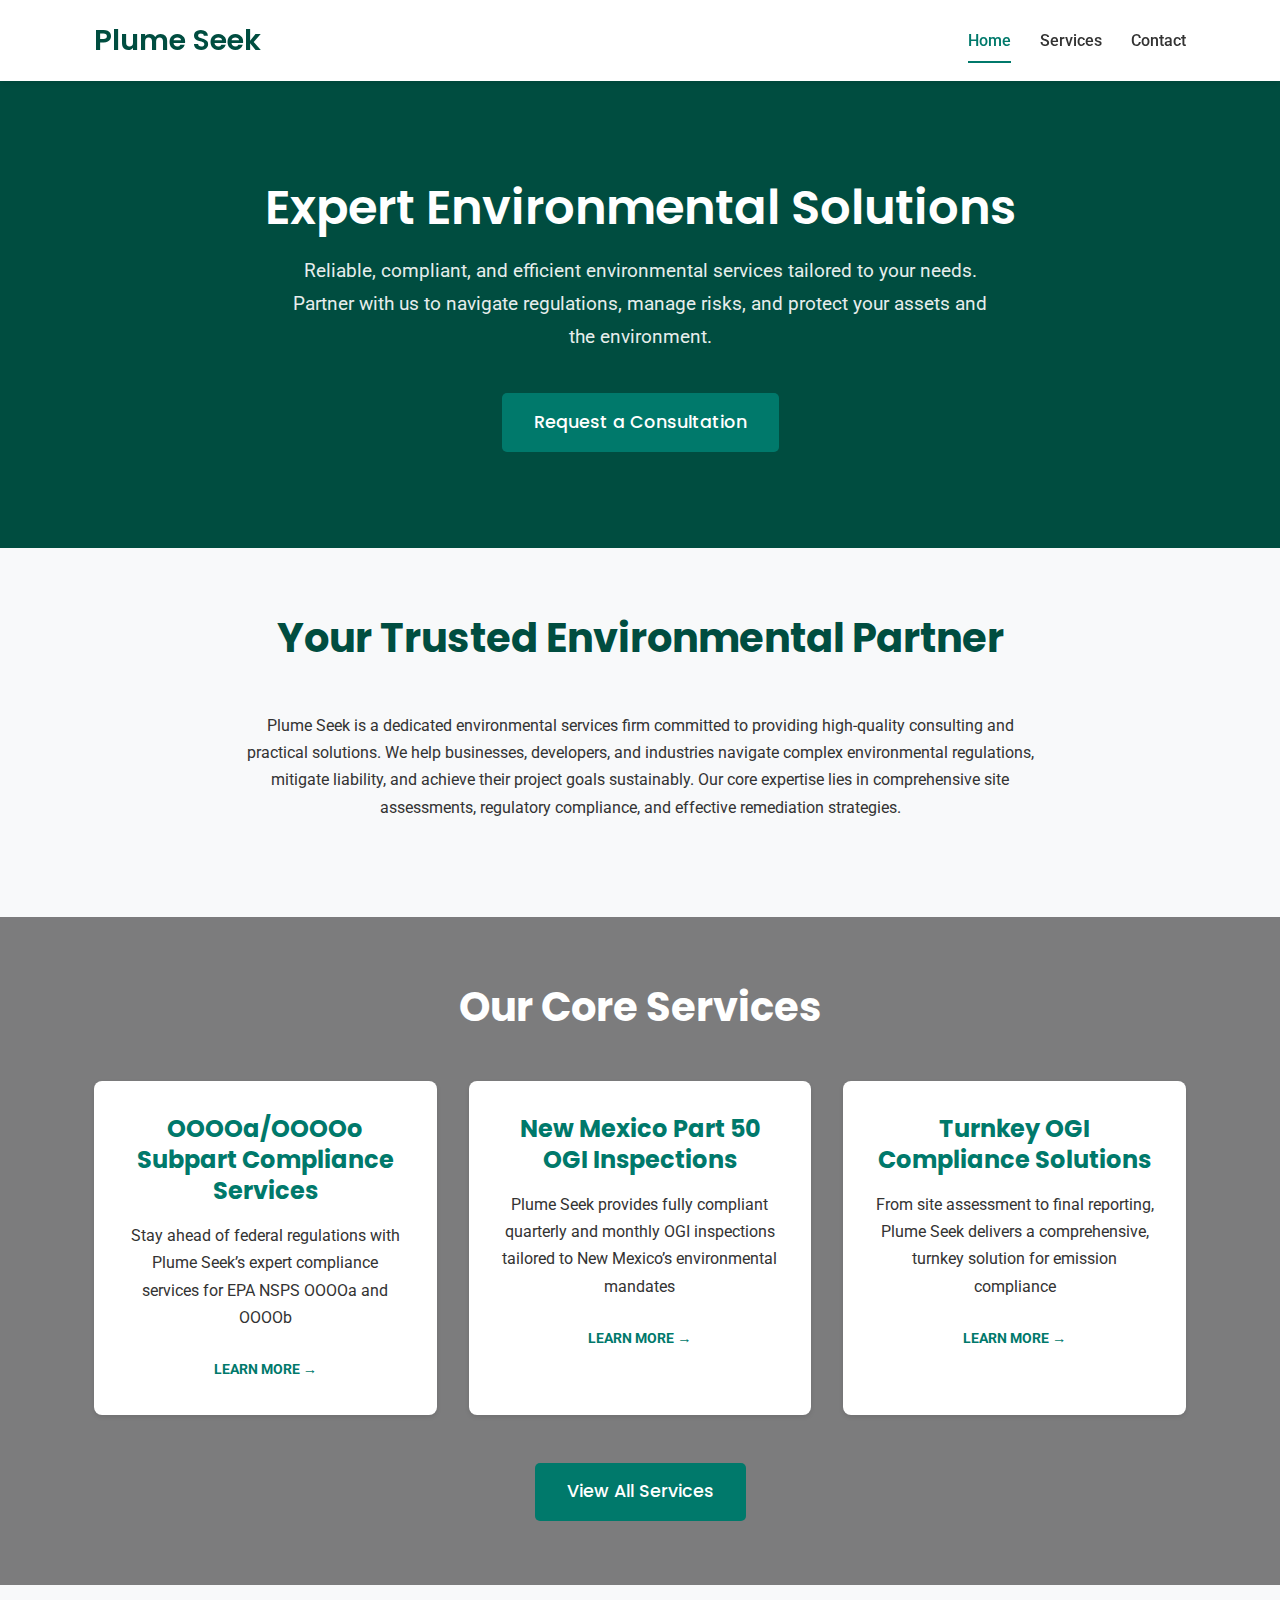
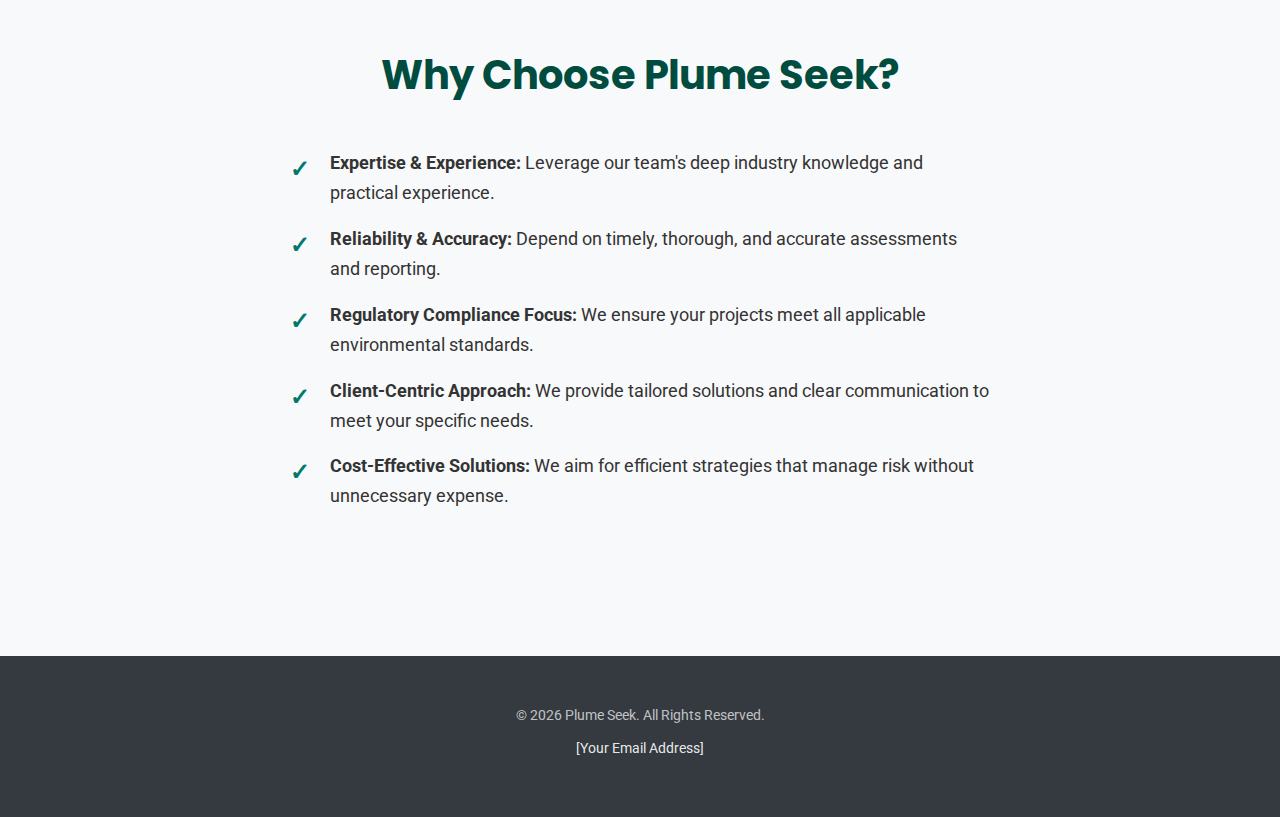
<file: index.html>
<!DOCTYPE html>
<html lang="en">
<head>
    <meta charset="UTF-8">
    <meta name="viewport" content="width=device-width, initial-scale=1.0">
    <meta name="description" content="Plume Seek - Providing expert environmental consulting and services including [mention 2-3 key services]. Reliable solutions for compliance and risk management.">
    <title>Plume Seek - Environmental Services</title>
    <!-- Google Fonts -->
    <link rel="preconnect" href="https://fonts.googleapis.com">
    <link rel="preconnect" href="https://fonts.gstatic.com" crossorigin>
    <link href="https://fonts.googleapis.com/css2?family=Poppins:wght@400;500;600;700&family=Roboto:wght@400;500;700&display=swap" rel="stylesheet">
    <!-- Stylesheet -->
    <link rel="stylesheet" href="style.css">
</head>
<body>
    <header class="site-header">
        <div class="container">
            <div class="site-logo">
                <a href="index.html">Plume Seek</a>
                <!-- Optional: Use an image logo instead -->
                <!-- <a href="index.html"><img src="images/your-logo.png" alt="Plume Seek Logo"></a> -->
            </div>
            <nav class="main-nav" id="main-nav">
                <ul>
                    <li><a href="index.html" class="active">Home</a></li>
                    <li><a href="services.html">Services</a></li>
                    <!-- <li><a href="about.html">About Us</a></li> --> <!-- Uncomment if you add an About page -->
                    <li><a href="contact.html">Contact</a></li>
                </ul>
            </nav>
            <button class="menu-toggle" id="menu-toggle" aria-label="Toggle navigation" aria-expanded="false">
                &#9776; <!-- Hamburger Icon -->
            </button>
        </div>
    </header>

    <section class="hero">
        <div class="container">
            <h2>Expert Environmental Solutions</h2>
            <p>Reliable, compliant, and efficient environmental services tailored to your needs. Partner with us to navigate regulations, manage risks, and protect your assets and the environment.</p>
            <a href="contact.html" class="cta-button">Request a Consultation</a>
        </div>
    </section>

    <main>
        <section class="page-section intro-section">
            <div class="container">
                 <h2 class="section-title">Your Trusted Environmental Partner</h2>
                 <p style="text-align: center; max-width: 800px; margin: 0 auto 2rem auto;">Plume Seek is a dedicated environmental services firm committed to providing high-quality consulting and practical solutions. We help businesses, developers, and industries navigate complex environmental regulations, mitigate liability, and achieve their project goals sustainably. Our core expertise lies in comprehensive site assessments, regulatory compliance, and effective remediation strategies.</p>
            </div>
        </section>

        <section class="page-section featured-services parallax-section">
            <div class="container">
                <h2 class="section-title">Our Core Services</h2>
                <div class="service-grid">
                    <div class="service-item">
                        <h3>OOOOa/OOOOo Subpart Compliance Services</h3>
                        <p>Stay ahead of federal regulations with Plume Seek’s expert compliance services for EPA NSPS OOOOa and OOOOb</p>
                        <a href="services.html#service1" class="learn-more-link">Learn More &rarr;</a>
                    </div>
                    <div class="service-item">
                        <h3>New Mexico Part 50 OGI Inspections</h3>
                        <p>Plume Seek provides fully compliant quarterly and monthly OGI inspections tailored to New Mexico’s environmental mandates</p>
                        <a href="services.html#service2" class="learn-more-link">Learn More &rarr;</a>
                    </div>
                    <div class="service-item">
                         <h3>Turnkey OGI Compliance Solutions</h3>
                        <p>From site assessment to final reporting, Plume Seek delivers a comprehensive, turnkey solution for emission compliance</p>
                        <a href="services.html#service3" class="learn-more-link">Learn More &rarr;</a>
                    </div>
                </div>
                 <div class="view-all-services">
                     <a href="services.html" class="cta-button">View All Services</a>
                 </div>
            </div>
        </section>

        <section class="page-section why-choose-us">
             <div class="container">
                 <h2 class="section-title">Why Choose Plume Seek?</h2>
                 <ul>
                     <li><strong>Expertise & Experience:</strong> Leverage our team's deep industry knowledge and practical experience.</li>
                     <li><strong>Reliability & Accuracy:</strong> Depend on timely, thorough, and accurate assessments and reporting.</li>
                     <li><strong>Regulatory Compliance Focus:</strong> We ensure your projects meet all applicable environmental standards.</li>
                     <li><strong>Client-Centric Approach:</strong> We provide tailored solutions and clear communication to meet your specific needs.</li>
                     <li><strong>Cost-Effective Solutions:</strong> We aim for efficient strategies that manage risk without unnecessary expense.</li>
                 </ul>
             </div>
        </section>
    </main>

    <footer class="site-footer">
        <div class="container">
            <p>&copy; <script>document.write(new Date().getFullYear())</script> Plume Seek. All Rights Reserved.</p>
            <p>
                <!-- <a href="tel:+1[YourPhoneNumber]">[Your Phone Number]</a> | -->
                <a href="mailto:[YourEmailAddress]">[Your Email Address]</a>
                <!-- Optional: Add Location -->
                <!-- | [Your City, State] -->
            </p>
            <!-- Optional: Add links to privacy policy or terms if needed -->
        </div>
    </footer>

    <!-- Simple JavaScript for Mobile Menu Toggle -->
    <script>
        const menuToggle = document.getElementById('menu-toggle');
        const mainNav = document.getElementById('main-nav');

        menuToggle.addEventListener('click', function() {
            mainNav.classList.toggle('nav-active');
            const expanded = mainNav.classList.contains('nav-active');
            menuToggle.setAttribute('aria-expanded', expanded);
        });
    </script>
</body>
</html>
</file>
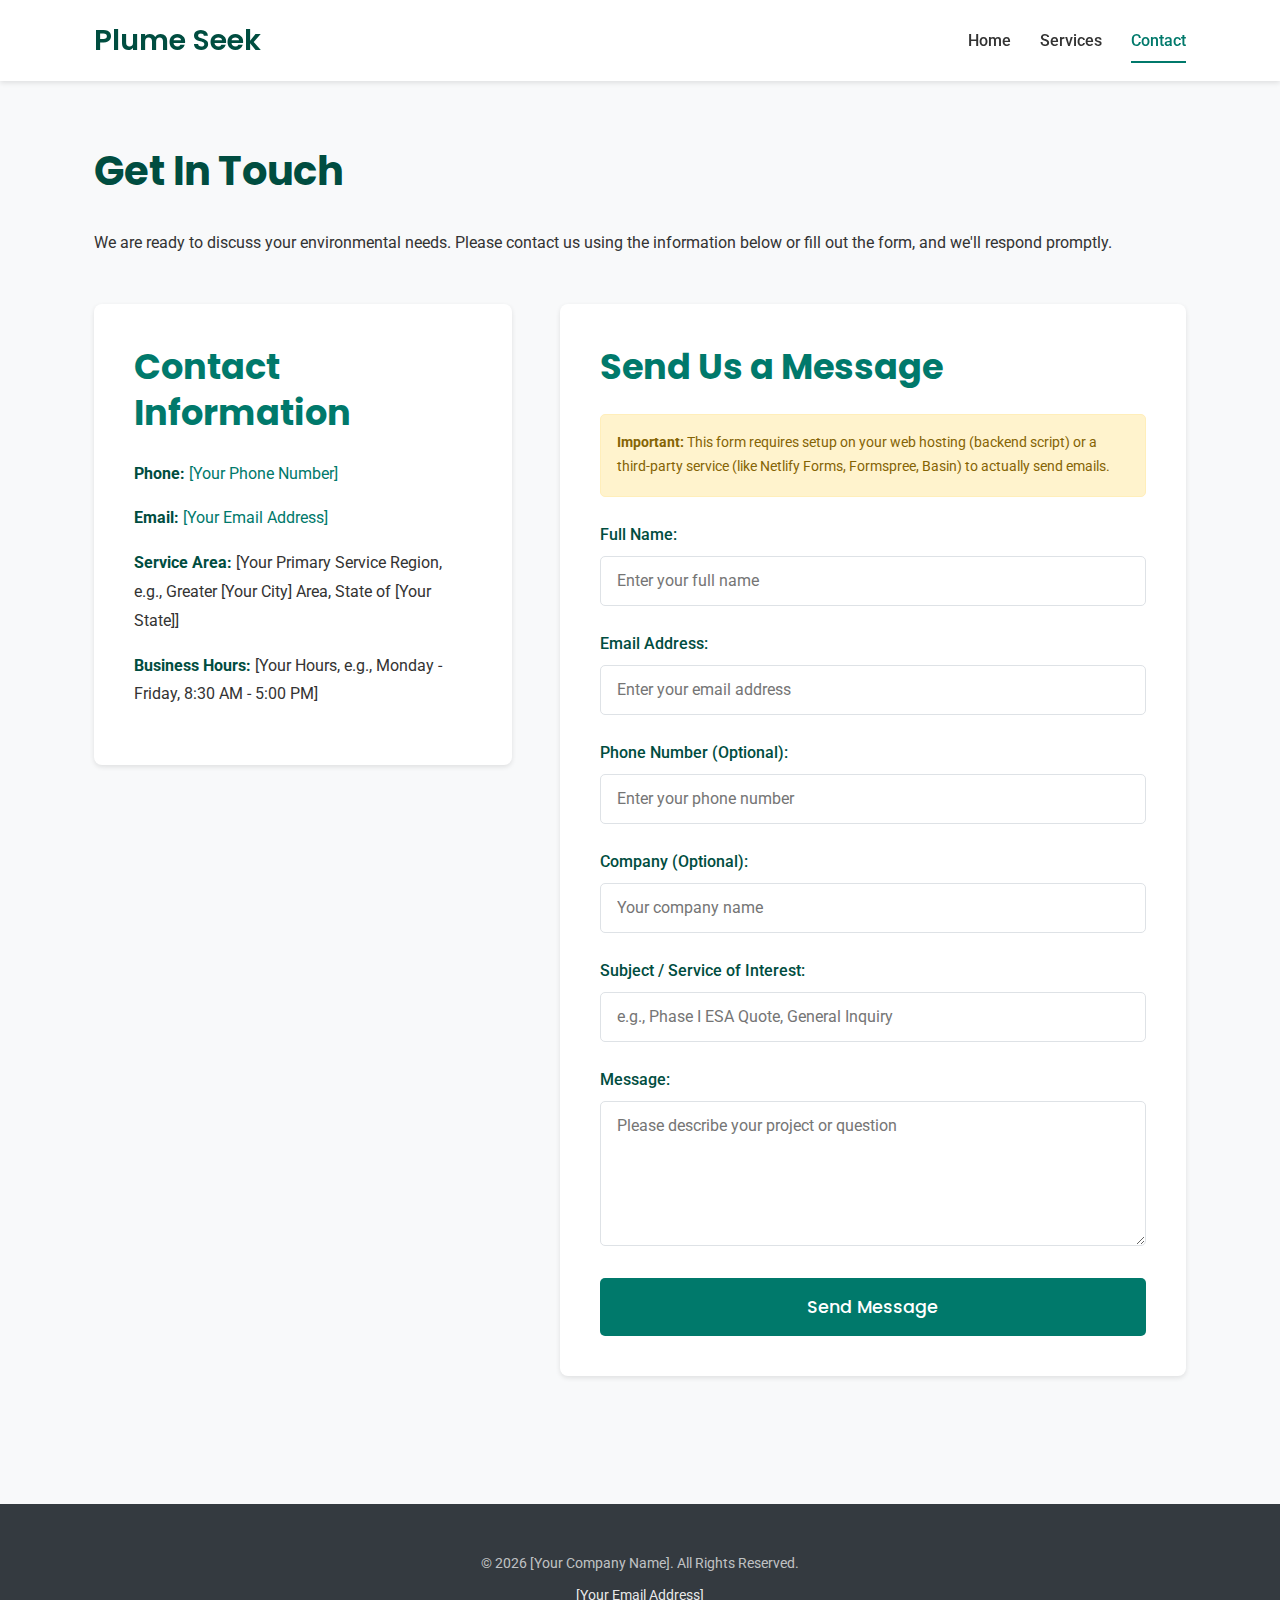
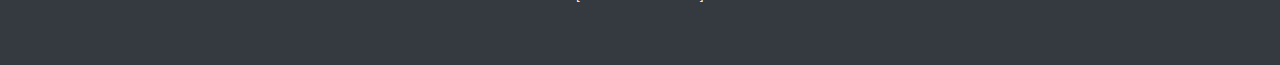
<file: contact.html>
<!DOCTYPE html>
<html lang="en">
<head>
    <meta charset="UTF-8">
    <meta name="viewport" content="width=device-width, initial-scale=1.0">
    <meta name="description" content="Contact [Your Company Name] for expert environmental services. Request a consultation or quote via phone, email, or our online form.">
    <title>Contact Us - [Your Company Name]</title>
     <!-- Google Fonts -->
    <link rel="preconnect" href="https://fonts.googleapis.com">
    <link rel="preconnect" href="https://fonts.gstatic.com" crossorigin>
    <link href="https://fonts.googleapis.com/css2?family=Poppins:wght@400;500;600;700&family=Roboto:wght@400;500;700&display=swap" rel="stylesheet">
    <!-- Stylesheet -->
    <link rel="stylesheet" href="style.css">
</head>
<body>
    <header class="site-header">
        <div class="container">
            <div class="site-logo">
                <a href="index.html">Plume Seek</a>
            </div>
             <nav class="main-nav" id="main-nav">
                <ul>
                    <li><a href="index.html">Home</a></li>
                    <li><a href="services.html">Services</a></li>
                    <!-- <li><a href="about.html">About Us</a></li> -->
                    <li><a href="contact.html" class="active">Contact</a></li>
                </ul>
            </nav>
            <button class="menu-toggle" id="menu-toggle" aria-label="Toggle navigation" aria-expanded="false">
                &#9776; <!-- Hamburger Icon -->
            </button>
        </div>
    </header>

    <main class="page-section">
        <div class="container">
            <h1 class="section-title" style="text-align: left; margin-bottom: 2rem;">Get In Touch</h1>
            <p style="margin-bottom: 3rem;">We are ready to discuss your environmental needs. Please contact us using the information below or fill out the form, and we'll respond promptly.</p>

            <div class="contact-layout">
                <div class="contact-info">
                    <h2>Contact Information</h2>
                    <p><strong>Phone:</strong> <a href="tel:+1[YourPhoneNumber]">[Your Phone Number]</a></p>
                    <p><strong>Email:</strong> <a href="mailto:[YourEmailAddress]">[Your Email Address]</a></p>
                    <p><strong>Service Area:</strong> [Your Primary Service Region, e.g., Greater [Your City] Area, State of [Your State]]</p>
                    <p><strong>Business Hours:</strong> [Your Hours, e.g., Monday - Friday, 8:30 AM - 5:00 PM]</p>
                    <!-- Optional: Add Physical Address if relevant -->
                    <!-- <p><strong>Address:</strong><br>[Your Street Address]<br>[Your City, State, Zip Code]</p> -->
                    <!-- Optional: Add a Google Maps Embed Here -->
                </div>

                <div class="contact-form-section">
                    <h2>Send Us a Message</h2>
                    <p class="form-notice"><strong>Important:</strong> This form requires setup on your web hosting (backend script) or a third-party service (like Netlify Forms, Formspree, Basin) to actually send emails.</p>
                    <!--
                        Replace "#" in the action attribute with your actual form endpoint URL
                        provided by your backend script or third-party service.
                    -->
                    <form action="#" method="POST" class="contact-form">
                        <div class="form-group">
                            <label for="name">Full Name:</label>
                            <input type="text" id="name" name="name" placeholder="Enter your full name" required>
                        </div>
                        <div class="form-group">
                            <label for="email">Email Address:</label>
                            <input type="email" id="email" name="email" placeholder="Enter your email address" required>
                        </div>
                         <div class="form-group">
                            <label for="phone">Phone Number (Optional):</label>
                            <input type="tel" id="phone" name="phone" placeholder="Enter your phone number">
                        </div>
                         <div class="form-group">
                            <label for="company">Company (Optional):</label>
                            <input type="text" id="company" name="company" placeholder="Your company name">
                        </div>
                        <div class="form-group">
                            <label for="subject">Subject / Service of Interest:</label>
                            <input type="text" id="subject" name="subject" placeholder="e.g., Phase I ESA Quote, General Inquiry" required>
                        </div>
                        <div class="form-group">
                            <label for="message">Message:</label>
                            <textarea id="message" name="message" rows="6" placeholder="Please describe your project or question" required></textarea>
                        </div>
                        <button type="submit" class="cta-button">Send Message</button>
                    </form>
                </div>
            </div>
        </div>
    </main>

    <footer class="site-footer">
        <div class="container">
            <p>&copy; <script>document.write(new Date().getFullYear())</script> [Your Company Name]. All Rights Reserved.</p>
             <p>
                <!-- <a href="tel:+1[YourPhoneNumber]">[Your Phone Number]</a> | -->
                <a href="mailto:[YourEmailAddress]">[Your Email Address]</a>
             </p>
        </div>
    </footer>

    <!-- Simple JavaScript for Mobile Menu Toggle -->
     <script>
        const menuToggle = document.getElementById('menu-toggle');
        const mainNav = document.getElementById('main-nav');

        menuToggle.addEventListener('click', function() {
            mainNav.classList.toggle('nav-active');
            const expanded = mainNav.classList.contains('nav-active');
            menuToggle.setAttribute('aria-expanded', expanded);
        });
    </script>
</body>
</html>
</file>
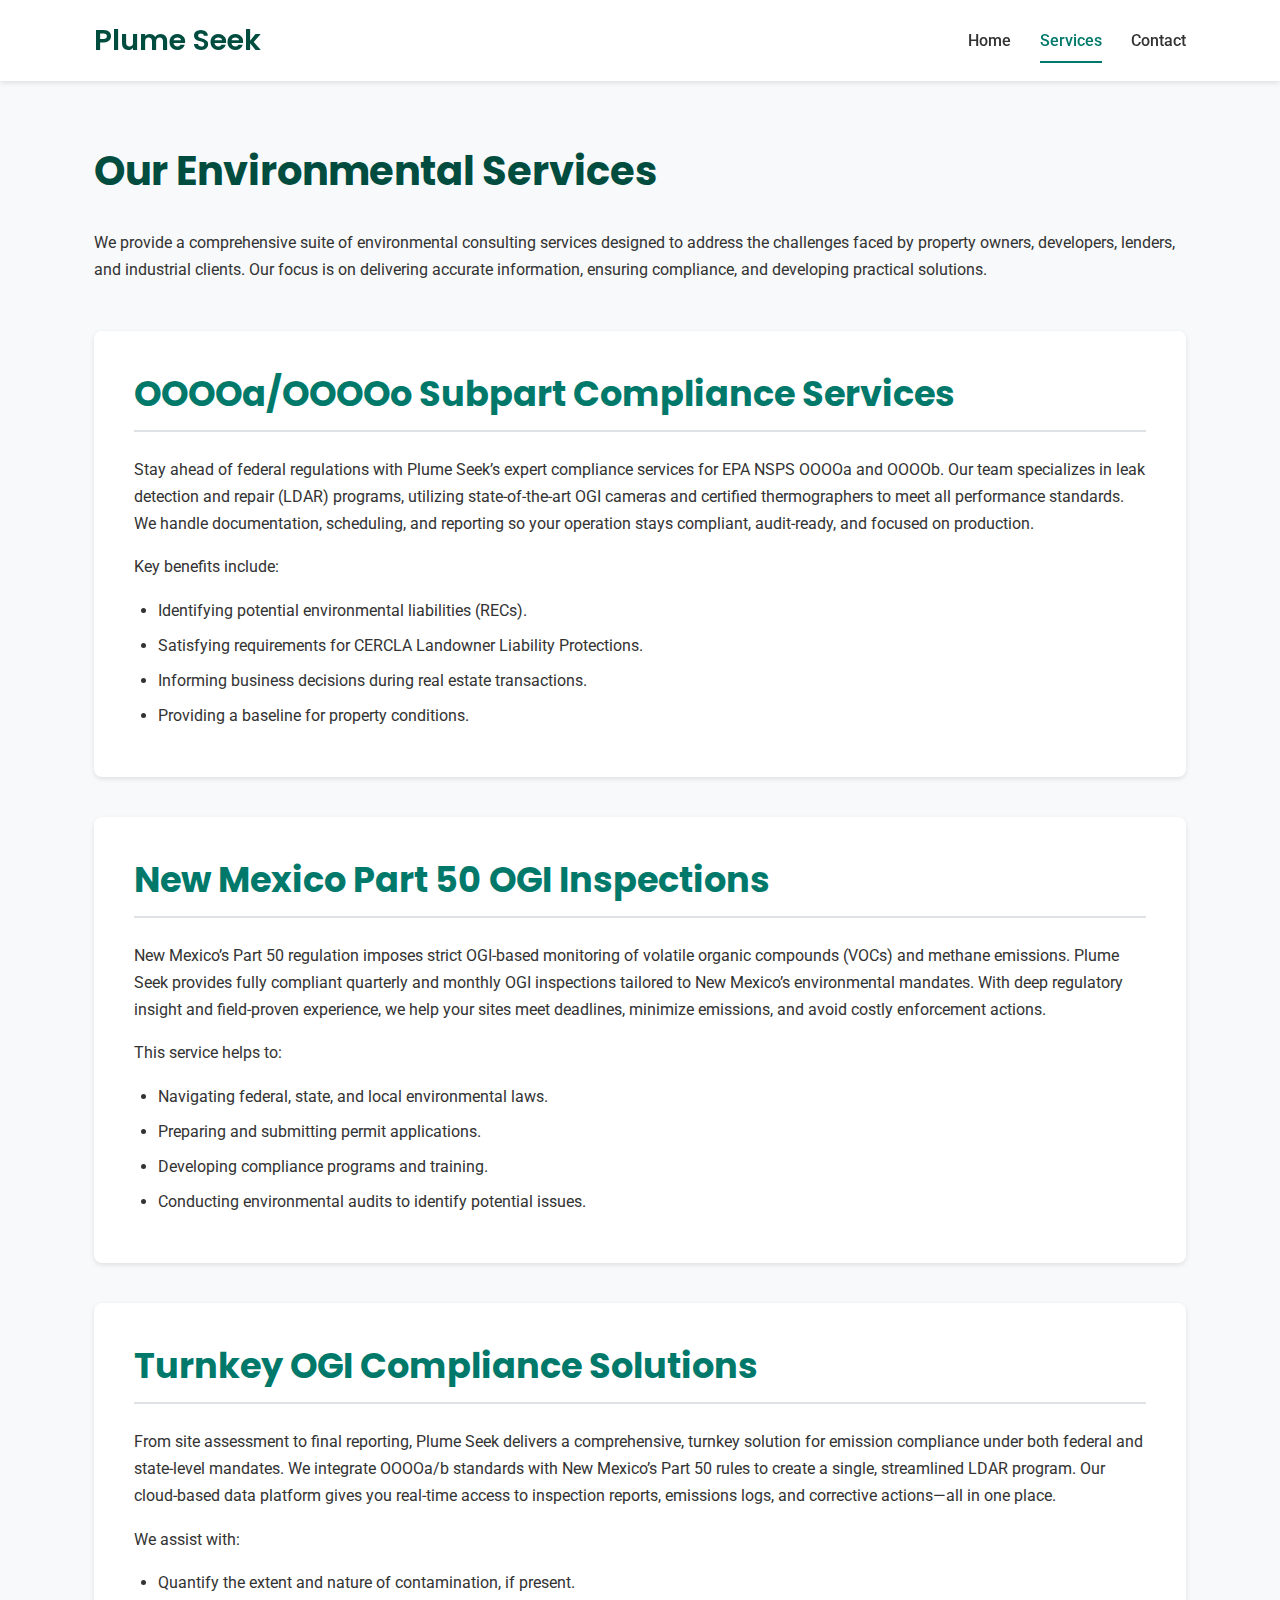
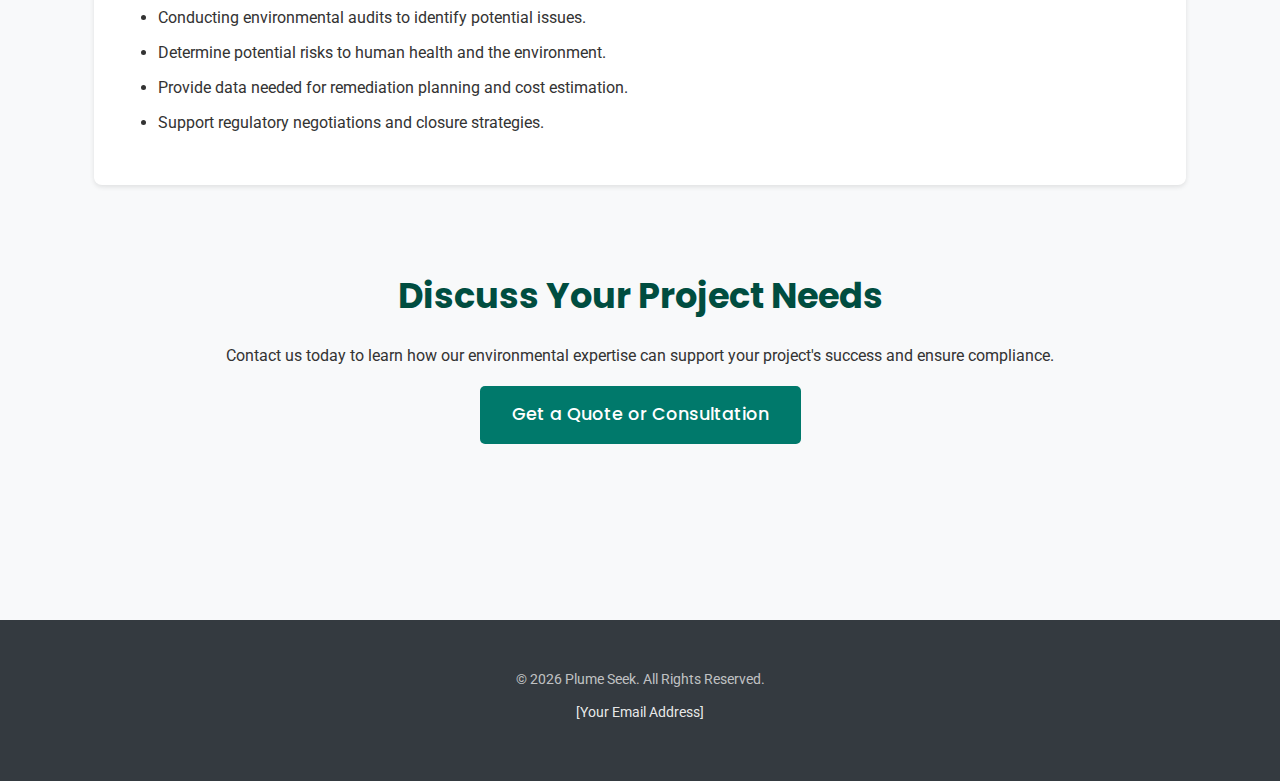
<file: services.html>
<!DOCTYPE html>
<html lang="en">
<head>
    <meta charset="UTF-8">
    <meta name="viewport" content="width=device-width, initial-scale=1.0">
     <meta name="description" content="Explore the environmental services offered by Plume Seek: Phase I/II ESAs, Compliance Audits, Remediation, Waste Management, and more.">
    <title>Our Services - Plume Seek</title>
    <!-- Google Fonts -->
    <link rel="preconnect" href="https://fonts.googleapis.com">
    <link rel="preconnect" href="https://fonts.gstatic.com" crossorigin>
    <link href="https://fonts.googleapis.com/css2?family=Poppins:wght@400;500;600;700&family=Roboto:wght@400;500;700&display=swap" rel="stylesheet">
    <!-- Stylesheet -->
    <link rel="stylesheet" href="style.css">
</head>
<body>
    <header class="site-header">
         <div class="container">
            <div class="site-logo">
                <a href="index.html">Plume Seek</a>
            </div>
            <nav class="main-nav" id="main-nav">
                <ul>
                    <li><a href="index.html">Home</a></li>
                    <li><a href="services.html" class="active">Services</a></li>
                    <!-- <li><a href="about.html">About Us</a></li> -->
                    <li><a href="contact.html">Contact</a></li>
                </ul>
            </nav>
             <button class="menu-toggle" id="menu-toggle" aria-label="Toggle navigation" aria-expanded="false">
                &#9776; <!-- Hamburger Icon -->
            </button>
        </div>
    </header>

    <main class="page-section"> <!-- Added id="services-page-main-content" -->
        <div class="container">
            <h1 class="section-title" style="text-align: left; margin-bottom: 2rem;">Our Environmental Services</h1>
            <p style="margin-bottom: 3rem;">We provide a comprehensive suite of environmental consulting services designed to address the challenges faced by property owners, developers, lenders, and industrial clients. Our focus is on delivering accurate information, ensuring compliance, and developing practical solutions.</p>

            <div class="services-list">
                <section class="service-detail" id="service1">
                    <h2>OOOOa/OOOOo Subpart Compliance Services</h2>
                    <p>Stay ahead of federal regulations with Plume Seek’s expert compliance services for EPA NSPS OOOOa and OOOOb. Our team specializes in leak detection and repair (LDAR) programs, utilizing state-of-the-art OGI cameras and certified thermographers to meet all performance standards. We handle documentation, scheduling, and reporting so your operation stays compliant, audit-ready, and focused on production.</p>
                    <p>Key benefits include:</p>
                    <ul>
                        <li>Identifying potential environmental liabilities (RECs).</li>
                        <li>Satisfying requirements for CERCLA Landowner Liability Protections.</li>
                        <li>Informing business decisions during real estate transactions.</li>
                        <li>Providing a baseline for property conditions.</li>
                    </ul>
                </section>

                <section class="service-detail" id="service2">
                    <h2>New Mexico Part 50 OGI Inspections</h2>
                     <p>New Mexico’s Part 50 regulation imposes strict OGI-based monitoring of volatile organic compounds (VOCs) and methane emissions. Plume Seek provides fully compliant quarterly and monthly OGI inspections tailored to New Mexico’s environmental mandates. With deep regulatory insight and field-proven experience, we help your sites meet deadlines, minimize emissions, and avoid costly enforcement actions.</p>
                     <p>This service helps to:</p>
                     <ul>
                        <li>Navigating federal, state, and local environmental laws.</li>
                        <li>Preparing and submitting permit applications.</li>
                        <li>Developing compliance programs and training.</li>
                        <li>Conducting environmental audits to identify potential issues.</li>
                </section>

                <section class="service-detail" id="service3">
                    <h2>Turnkey OGI Compliance Solutions</h2>
                    <p>From site assessment to final reporting, Plume Seek delivers a comprehensive, turnkey solution for emission compliance under both federal and state-level mandates. We integrate OOOOa/b standards with New Mexico’s Part 50 rules to create a single, streamlined LDAR program. Our cloud-based data platform gives you real-time access to inspection reports, emissions logs, and corrective actions—all in one place.</p>
                     <p>We assist with:</p>
                    <ul>
                        <li>Quantify the extent and nature of contamination, if present.</li>
                        <li>Conducting environmental audits to identify potential issues.</li>
                        <li>Determine potential risks to human health and the environment.</li>
                        <li>Provide data needed for remediation planning and cost estimation.</li>
                        <li>Support regulatory negotiations and closure strategies.</li>
                    </ul>
                </section>

                 <!-- <section class="service-detail" id="service4">
                    <h2>[Service 4 Name, e.g., Remediation Design & Oversight]</h2>
                     <p>[Detailed description of Service 4. Explain your role in cleaning up contaminated sites, from planning and technology selection to managing contractors and verifying cleanup effectiveness. Focus on achieving regulatory closure efficiently.]</p>
                     <p>Our remediation services include:</p>
                     <ul>
                        <li>Developing site-specific remediation action plans (RAPs).</li>
                        <li>Evaluating and selecting cost-effective cleanup technologies.</li>
                        <li>Providing field oversight during remediation activities.</li>
                        <li>Conducting post-remediation sampling and reporting.</li>
                    </ul>
                </section>

                 <section class="service-detail" id="service5">
                    <h2>[Service 5 Name, e.g., Asbestos & Lead-Based Paint Surveys]</h2>
                     <p>[Detailed description of Service 5. Explain the risks, regulatory drivers (OSHA, EPA), the survey process, and how results are used for renovation/demolition planning or risk management.]</p>
                     <p>Protect occupants and workers by:</p>
                     <ul>
                        <li>Identifying the presence and location of hazardous materials.</li>
                        <li>Complying with NESHAP and other relevant regulations.</li>
                        <li>Developing abatement specifications and management plans.</li>
                        <li>Providing air monitoring during abatement activities (if offered).</li>
                    </ul>
                </section> -->

                <!-- Add more <section class="service-detail"> blocks for each additional service -->

            </div>

            <section class="page-call-to-action">
                <h2>Discuss Your Project Needs</h2>
                <p>Contact us today to learn how our environmental expertise can support your project's success and ensure compliance.</p>
                <a href="contact.html" class="cta-button">Get a Quote or Consultation</a>
            </section>
        </div>
    </main>

    <footer class="site-footer">
        <div class="container">
             <p>&copy; <script>document.write(new Date().getFullYear())</script> Plume Seek. All Rights Reserved.</p>
             <p>
                <!-- <a href="tel:+1[YourPhoneNumber]">[Your Phone Number]</a> | -->
                <a href="mailto:[YourEmailAddress]">[Your Email Address]</a>
             </p>
        </div>
    </footer>

    <!-- Simple JavaScript for Mobile Menu Toggle -->
    <script>
        const menuToggle = document.getElementById('menu-toggle');
        const mainNav = document.getElementById('main-nav');

        menuToggle.addEventListener('click', function() {
            mainNav.classList.toggle('nav-active');
            const expanded = mainNav.classList.contains('nav-active');
            menuToggle.setAttribute('aria-expanded', expanded);
        });
    </script>
</body>
</html>
</file>
<file: style.css>
/* --- CSS Variables (Easy Customization) --- */
:root {
    --primary-color: #00796b; /* Teal/Greenish Blue - Change this for main theme color */
    --secondary-color: #004d40; /* Darker shade of primary */
    --accent-color: #ffc107;   /* Optional accent (e.g., for buttons) - currently not heavily used */
    --text-color: #333333;
    --light-text-color: #ffffff;
    --heading-color: #004d40;
    --background-light: #f8f9fa;
    --background-white: #ffffff;
    --border-color: #dee2e6;
    --shadow-light: 0 2px 5px rgba(0, 0, 0, 0.1);
    --shadow-medium: 0 4px 10px rgba(0, 0, 0, 0.15);
    --font-heading: 'Poppins', sans-serif;
    --font-body: 'Roboto', sans-serif;
}

/* --- Global Resets & Base Styles --- */
* {
    box-sizing: border-box;
    margin: 0;
    padding: 0;
}

html {
    scroll-behavior: smooth; /* Smooth scroll for internal links */
    font-size: 16px; /* Base font size */
}

body {
    font-family: var(--font-body);
    line-height: 1.7;
    color: var(--text-color);
    background-color: var(--background-light);
}

.container {
    max-width: 1140px;
    margin: 0 auto;
    padding: 0 1.5rem; /* Add horizontal padding */
}

a {
    color: var(--primary-color);
    text-decoration: none;
    transition: color 0.3s ease;
}

a:hover {
    color: var(--secondary-color);
    text-decoration: underline;
}

h1, h2, h3, h4, h5, h6 {
    font-family: var(--font-heading);
    color: var(--heading-color);
    margin-bottom: 1rem;
    line-height: 1.3;
}

h1 { font-size: 2.8rem; }
h2 { font-size: 2.2rem; }
h3 { font-size: 1.5rem; }

p {
    margin-bottom: 1rem;
}

ul {
    list-style: none; /* Remove default bullets */
    padding-left: 0;
}

img {
    max-width: 100%;
    height: auto;
    display: block; /* Prevents bottom space */
}

/* --- Header & Navigation --- */
.site-header {
    background-color: var(--background-white);
    padding: 1rem 0;
    position: sticky; /* Sticky header */
    top: 0;
    z-index: 1000;
    box-shadow: var(--shadow-light);
}

.site-header .container {
    display: flex;
    justify-content: space-between;
    align-items: center;
}

.site-logo a {
    font-family: var(--font-heading);
    font-size: 1.8rem;
    font-weight: 600;
    color: var(--heading-color);
    text-decoration: none;
}
.site-logo a:hover {
    color: var(--primary-color);
}

.main-nav ul {
    display: flex;
}

.main-nav li {
    margin-left: 1.8rem;
}

.main-nav a {
    color: var(--text-color);
    font-weight: 500;
    padding: 0.5rem 0;
    text-decoration: none;
    position: relative; /* For active indicator */
    transition: color 0.3s ease;
}

.main-nav a:hover,
.main-nav a.active {
    color: var(--primary-color);
}

/* Active link indicator */
.main-nav a.active::after {
    content: '';
    position: absolute;
    bottom: -5px;
    left: 0;
    width: 100%;
    height: 2px;
    background-color: var(--primary-color);
}

/* Mobile Menu Toggle Button */
.menu-toggle {
    display: none; /* Hidden by default */
    background: none;
    border: none;
    font-size: 1.8rem;
    color: var(--heading-color);
    cursor: pointer;
}

/* --- Hero Section (Homepage) --- */
.hero {
    background-color: var(--secondary-color); /* Darker background */
    /* Optional: Add background image */
    /* background-image: linear-gradient(rgba(0, 77, 64, 0.8), rgba(0, 77, 64, 0.8)), url('images/your-hero-image.jpg'); */
    /* background-size: cover; */
    /* background-position: center; */
    color: var(--light-text-color);
    padding: 6rem 0;
    text-align: center;
}

.hero h2 {
    font-size: 3rem;
    margin-bottom: 1rem;
    color: var(--light-text-color);
    font-weight: 600;
}

.hero p {
    font-size: 1.2rem;
    margin-bottom: 2.5rem;
    max-width: 700px;
    margin-left: auto;
    margin-right: auto;
    opacity: 0.9;
}

/* --- Call to Action Button --- */
.cta-button {
    display: inline-block;
    background-color: var(--primary-color);
    color: var(--light-text-color);
    padding: 0.9rem 2rem;
    border: none;
    border-radius: 5px;
    font-size: 1.1rem;
    font-weight: 500;
    font-family: var(--font-heading);
    cursor: pointer;
    text-decoration: none;
    transition: background-color 0.3s ease, transform 0.2s ease;
}

.cta-button:hover {
    background-color: var(--secondary-color);
    color: var(--light-text-color); /* Ensure text stays white */
    text-decoration: none;
    transform: translateY(-2px); /* Subtle lift */
}

/* --- Page Content Sections --- */
.page-section {
    padding: 4rem 0;
}

.page-section.bg-white {
    background-color: var(--background-white);
}

.section-title {
    text-align: center;
    margin-bottom: 3rem;
    font-size: 2.5rem;
}

/* --- Featured Services (Homepage) --- */
.service-grid {
    display: grid;
    grid-template-columns: repeat(auto-fit, minmax(300px, 1fr)); /* Responsive grid */
    gap: 2rem;
}

.service-item {
    background-color: var(--background-white);
    padding: 2rem;
    border-radius: 8px;
    box-shadow: var(--shadow-light);
    transition: transform 0.3s ease, box-shadow 0.3s ease;
    text-align: center;
}

.service-item:hover {
    transform: translateY(-5px);
    box-shadow: var(--shadow-medium);
}

.service-item h3 {
    margin-bottom: 1rem;
    color: var(--primary-color);
}

.service-item p {
    margin-bottom: 1.5rem;
}

/* Make text inside service items black for readability on light backgrounds */
.page-section.featured-services.parallax-section .service-item p {
    color: #333333 !important; /* Force black color */
    /* Optionally, make it slightly less harsh than pure black */
    /* color: #333333 !important; */
}

.service-item .learn-more-link {
    font-weight: bold;
    text-transform: uppercase;
    font-size: 0.9rem;
    color: var(--primary-color);
}

.view-all-services {
    text-align: center;
    margin-top: 3rem;
}

/* --- Why Choose Us Section --- */
.why-choose-us ul {
    max-width: 700px;
    margin: 0 auto;
    list-style: none;
    padding: 0;
}

.why-choose-us li {
    position: relative;
    padding-left: 2.5rem; /* Space for icon */
    margin-bottom: 1rem;
    font-size: 1.1rem;
}

.why-choose-us li::before {
    content: '✓'; /* Checkmark icon */
    position: absolute;
    left: 0;
    top: 0px;
    color: var(--primary-color);
    font-size: 1.5rem;
    font-weight: bold;
}

/* --- Services Page --- */
.service-detail {
    background: var(--background-white);
    padding: 2.5rem;
    margin-bottom: 2.5rem;
    border-radius: 8px;
    box-shadow: var(--shadow-light);
}

.service-detail h2 {
    color: var(--primary-color);
    margin-bottom: 1.5rem;
    border-bottom: 2px solid var(--border-color);
    padding-bottom: 0.8rem;
}

.service-detail ul { /* Benefits list */
    list-style: disc;
    margin-left: 1.5rem; /* Indent bullets */
    margin-top: 1rem;
}
.service-detail li {
    margin-bottom: 0.5rem;
}

.page-call-to-action {
    text-align: center;
    background-color: var(--background-light);
    padding: 3rem 1.5rem;
    border-radius: 8px;
    margin-top: 2rem;
}

.page-call-to-action h2 {
    margin-bottom: 1.5rem;
}

/* --- Contact Page --- */
.contact-layout {
    display: grid;
    grid-template-columns: 1fr 1.5fr; /* Adjust ratio as needed */
    gap: 3rem;
    align-items: start; /* Align items to the top */
}

.contact-info, .contact-form-section {
    background: var(--background-white);
    padding: 2.5rem;
    border-radius: 8px;
    box-shadow: var(--shadow-light);
}

.contact-info h2, .contact-form-section h2 {
    margin-bottom: 1.5rem;
    color: var(--primary-color);
}

.contact-info p {
    margin-bottom: 1rem;
    line-height: 1.8;
}
.contact-info strong {
    color: var(--heading-color);
}
.contact-info a {
    word-break: break-word; /* Prevent long emails/URLs from breaking layout */
}


.form-group {
    margin-bottom: 1.5rem;
}

.form-group label {
    display: block;
    margin-bottom: 0.5rem;
    font-weight: 500;
    color: var(--heading-color);
}

.form-group input[type="text"],
.form-group input[type="email"],
.form-group input[type="tel"],
.form-group textarea {
    width: 100%;
    padding: 0.9rem 1rem;
    border: 1px solid var(--border-color);
    border-radius: 5px;
    font-size: 1rem;
    font-family: var(--font-body);
    transition: border-color 0.3s ease;
}

.form-group input[type="text"]:focus,
.form-group input[type="email"]:focus,
.form-group input[type="tel"]:focus,
.form-group textarea:focus {
    outline: none;
    border-color: var(--primary-color);
    box-shadow: 0 0 0 2px rgba(0, 121, 107, 0.2); /* Focus ring */
}

.form-group textarea {
    resize: vertical;
    min-height: 120px;
}

.form-notice {
    background-color: #fff3cd;
    color: #856404;
    border: 1px solid #ffeeba;
    padding: 1rem;
    border-radius: 5px;
    margin-bottom: 1.5rem;
    font-size: 0.9em;
}

.contact-form-section .cta-button {
    width: 100%; /* Make button full width */
    padding: 1rem;
}

/* --- Footer --- */
.site-footer {
    background-color: #343a40; /* Dark background */
    color: rgba(255, 255, 255, 0.7);
    padding: 3rem 0;
    margin-top: 4rem;
    text-align: center;
}

.site-footer p {
    margin-bottom: 0.5rem;
    font-size: 0.9rem;
}

.site-footer a {
    color: rgba(255, 255, 255, 0.9);
}

.site-footer a:hover {
    color: var(--light-text-color);
    text-decoration: underline;
}


/* --- Responsive Design --- */

/* Medium devices (tablets, less than 992px) */
@media (max-width: 991.98px) {
    h1 { font-size: 2.5rem; }
    h2 { font-size: 2rem; }
    .section-title { font-size: 2.2rem; }
    .hero h2 { font-size: 2.5rem; }

    .contact-layout {
        grid-template-columns: 1fr; /* Stack contact sections */
    }
}

/* Small devices (landscape phones, less than 768px) */
@media (max-width: 767.98px) {
    html { font-size: 15px; } /* Slightly smaller base font */

    .container { padding: 0 1rem; }

    /* Mobile Navigation */
    .menu-toggle {
        display: block; /* Show hamburger button */
    }

    .main-nav {
        position: absolute;
        top: 100%; /* Position below header */
        left: 0;
        width: 100%;
        background-color: var(--background-white);
        box-shadow: var(--shadow-light);
        max-height: 0; /* Hidden by default */
        overflow: hidden;
        transition: max-height 0.4s ease-out;
    }

    .main-nav.nav-active {
        max-height: 500px; /* Show menu - adjust if needed */
    }

    .main-nav ul {
        flex-direction: column;
        padding: 1rem 0;
    }

    .main-nav li {
        margin-left: 0;
        text-align: center;
    }

    .main-nav a {
        display: block;
        padding: 0.8rem 1rem;
        border-bottom: 1px solid var(--border-color);
    }
     .main-nav li:last-child a {
         border-bottom: none;
     }

    .main-nav a.active::after {
        display: none; /* Hide underline on mobile nav */
    }

    .hero { padding: 4rem 0; }
    .hero h2 { font-size: 2rem; }
    .hero p { font-size: 1rem; }

    .page-section { padding: 3rem 0; }
    .section-title { font-size: 1.8rem; margin-bottom: 2rem; }

    .service-grid { grid-template-columns: 1fr; } /* Stack service items */
}

/* Extra small devices (portrait phones, less than 576px) */
@media (max-width: 575.98px) {
     html { font-size: 14px; }

     h1 { font-size: 2rem; }
     h2 { font-size: 1.8rem; }
     h3 { font-size: 1.3rem; }

    .site-logo a { font-size: 1.5rem; }

    .hero { padding: 3rem 0; }
    .hero h2 { font-size: 1.8rem; }

    .cta-button { font-size: 1rem; padding: 0.8rem 1.5rem; }

    .contact-info, .contact-form-section { padding: 1.5rem; }

}

/* Parallax Background for Featured Services */
.page-section.featured-services.parallax-section { /* Target the specific section */
    background-image: url('images/parallax-bg.jpg'); /* IMPORTANT: Adjust this path! */

    /* Parallax Effect */
    background-attachment: fixed; /* This creates the parallax effect */

    /* Background Image Styling */
    background-position: center center; /* Center the image */
    background-repeat: no-repeat;     /* Do not repeat the image */
    background-size: cover;           /* Scale the image to cover the entire section */

    /* Override background color (if needed, though removing bg-white class is better) */
    background-color: transparent;

    /* Ensure section has enough height (optional, adjust as needed) */
    /* min-height: 400px; */

    /* --- IMPORTANT: Text Readability --- */
    /* Add an overlay for better text contrast */
    position: relative; /* Required for the pseudo-element overlay */
    z-index: 1;
}

/* Semi-transparent overlay */
.page-section.featured-services.parallax-section::before {
    content: "";
    position: absolute;
    top: 0;
    left: 0;
    right: 0;
    bottom: 0;
    background-color: rgba(0, 0, 0, 0.5); /* Black overlay with 50% opacity - Adjust color/opacity as needed */
    z-index: -1; /* Place overlay behind content */
}

/* Make text white for better readability on the dark overlay/image */
.page-section.featured-services.parallax-section h2,
.page-section.featured-services.parallax-section hr.divider,
.page-section.featured-services.parallax-section h4, /* Assuming service titles are h4 */
.page-section.featured-services.parallax-section p { /* Assuming service text is p */
    color: #ffffff !important; /* Force white text color */
}

/* You might need to adjust the divider color too */
 .page-section.featured-services.parallax-section hr.divider {
    border-color: #f4623a !important; /* Example: Keep the original orange, or change to white: #ffffff */
 }

/* Adjust icon colors if needed (they seem to be orange, which might be okay) */
/* .page-section.featured-services.parallax-section .service-icon-element {
    color: #ffffff !important; /* Or another contrasting color */
/* } */
</file>
